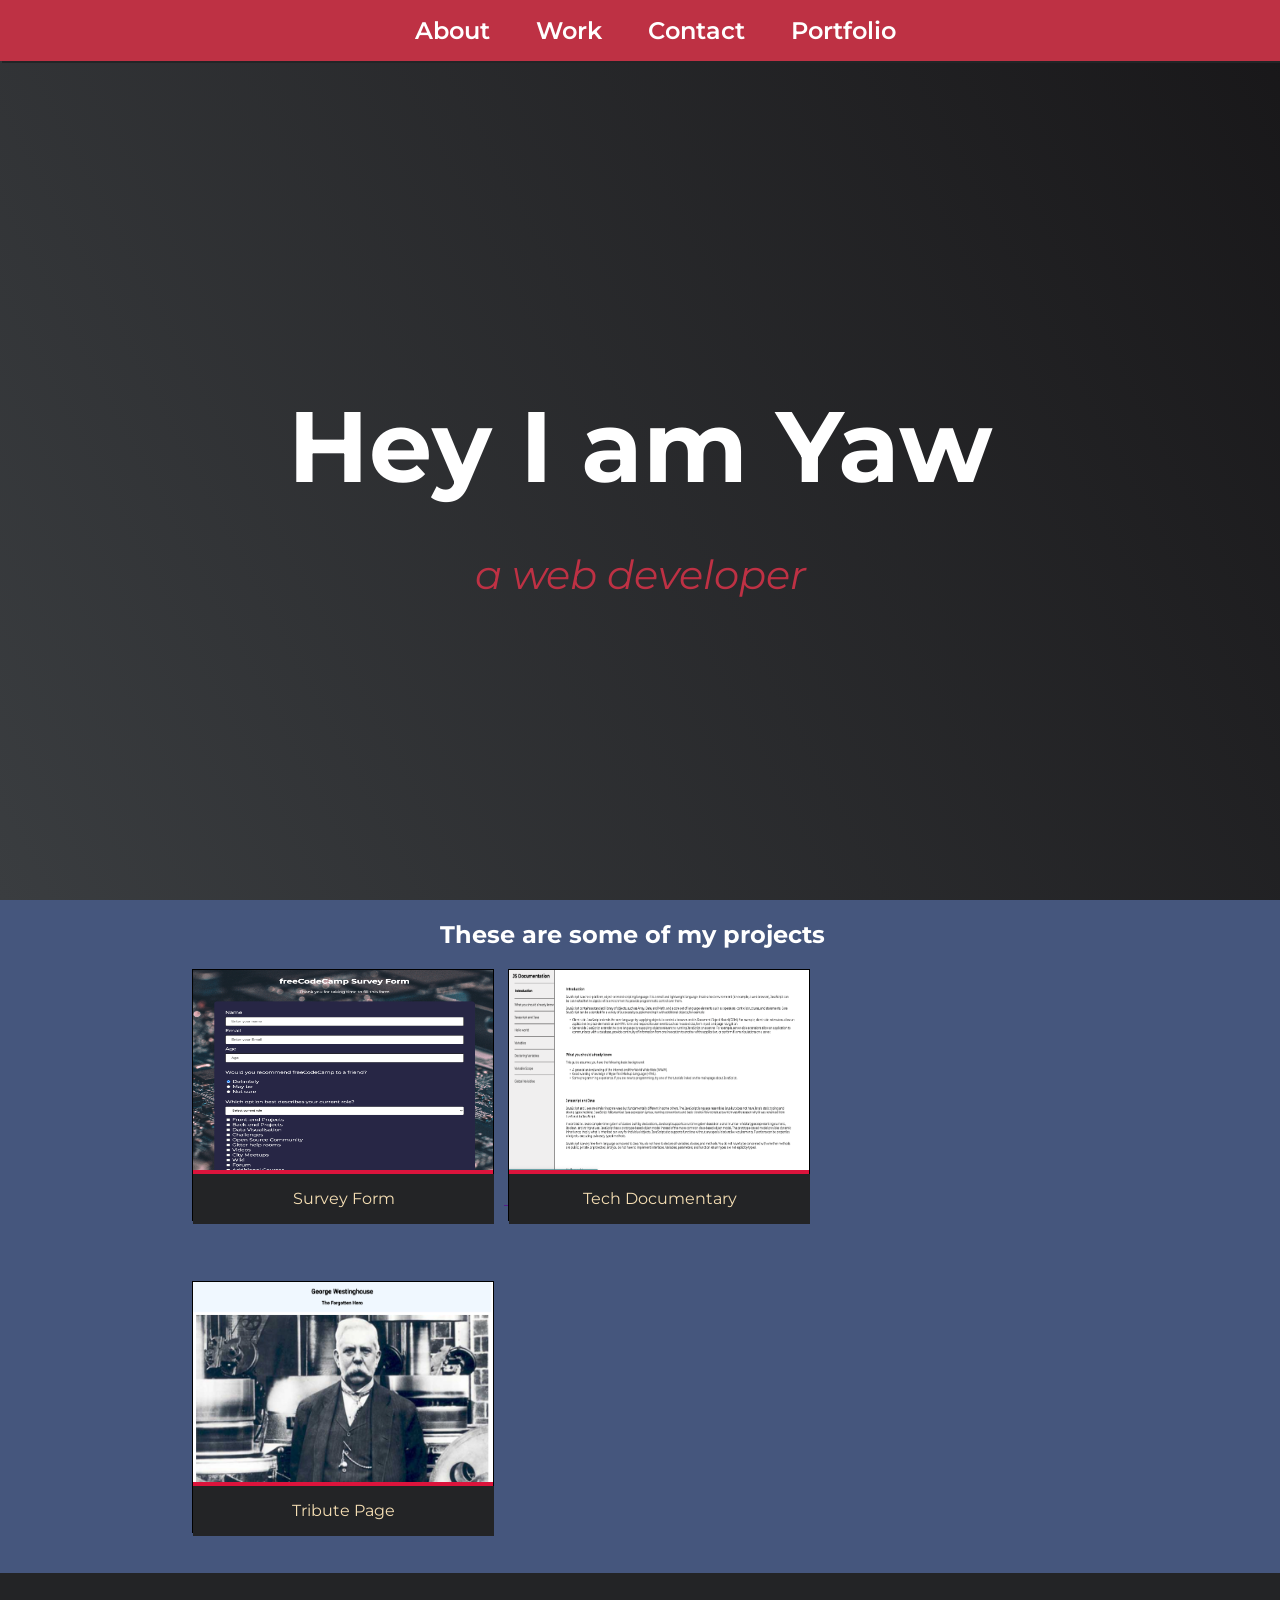
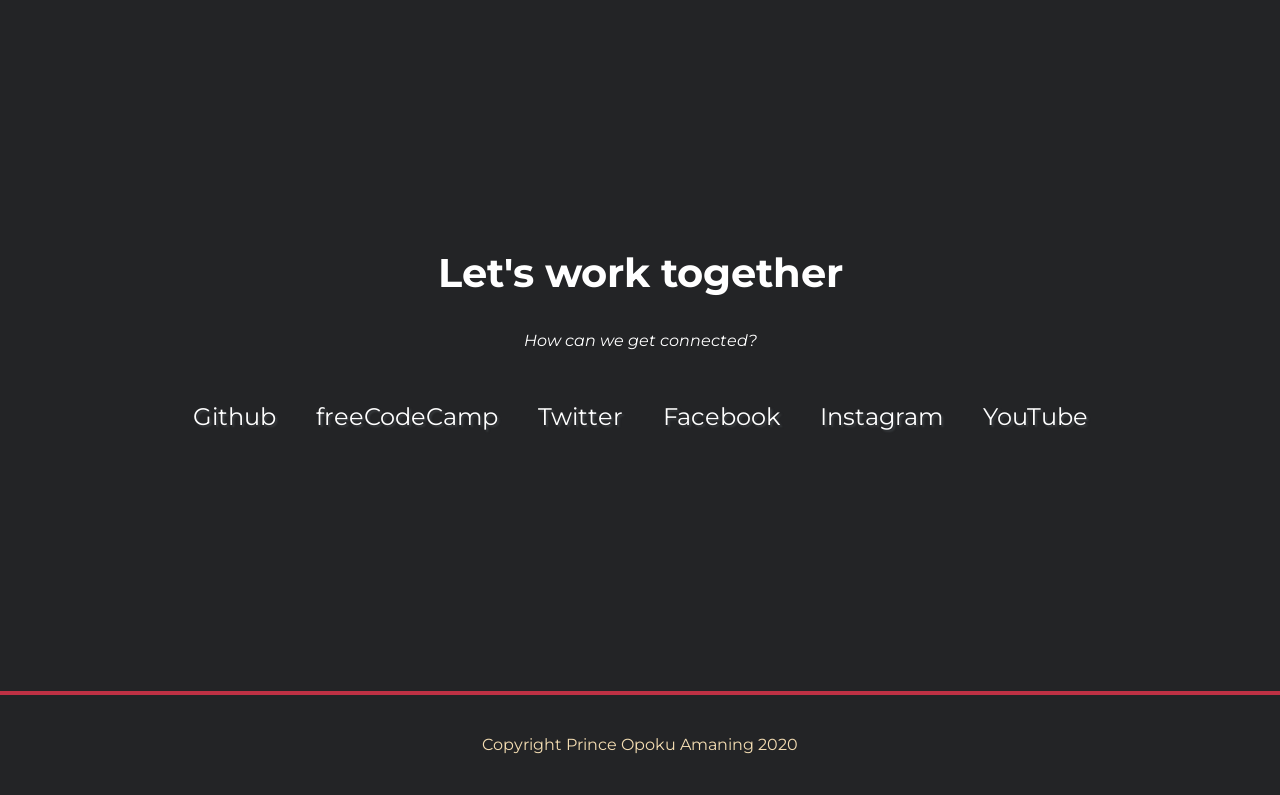
<file: index.html>
<!DOCTYPE html>
<html lang="en">

<head>
    <meta charset="UTF-8">
    <meta http-equiv="X-UA-Compatible" content="IE=edge">
    <meta name="viewport" content="width=device-width, initial-scale=1.0">
    <link rel="stylesheet" href="css/styles_portfolio.css">
    <title>Portfolio for freeCodeCamp Project</title>
</head>

<body>

    <nav id="navbar">
        <ul>
            <li><a href="">About</a></li>
            <li><a href="">Work</a></li>
            <li><a href="">Contact</a></li>
            <li><a href="#projects">Portfolio</a></li>
        </ul>
    </nav>
    <main>
        <section id="welcome-section">
            <h1>Hey I am Yaw</h1>
            <em>a web developer</em>
        </section>
        <div class="section">
            <section id="projects">
                <h2>These are some of my projects</h2>
                <a href="" id="project-link">
                    <div class="project-tile">
                        <img src="images/survey-form-page.png" alt="" width="300" height="200">
                        <figcaption>Survey Form</figcaption>
                    </div>
                </a>
                <a href="" id="project-link">
                    <div class="project-tile">
                        <img src="images/tech-doc.png" alt="" width="300" height="200">
                        <figcaption>Tech Documentary</figcaption>
                    </div>
                </a>
                <a href="" id="project-link">
                    <div class="project-tile">
                        <img src="images/tribute-page.png" alt="" width="300" height="200">
                        <figcaption>Tribute Page</figcaption>
                    </div>
                </a>
            </section>
        </div>

        <div id="profile">
            <h2>Let's work together</h2>
            <em>How can we get connected?</em>
            <div class="profile-link">
                <div class="btn">
                    <a href="https://github.com/opokuamaning" target="_blank" id="profile-link">Github</a>
                </div>
                <div class="btn">
                    <a href="https://www.freecodecamp.org/opokuamaning" target="_blank"
                        id="profile-link">freeCodeCamp</a>
                </div>
                <div class="btn">
                    <a href="https://twitter.com/amaningopoku" target="_blank" id="profile-link">Twitter</a>
                </div>
                <div class="btn">
                    <a href="#" target="_blank" id="profile-link">Facebook</a>
                </div>
                <div class="btn">
                    <a href="#" target="_blank" id="profile-link">Instagram</a>
                </div>
                <div class="btn">
                    <a href="#" target="_blank" id="profile-link">YouTube</a>
                </div>
            </div>
        </div>
        <hr>
        <footer>
            Copyright Prince Opoku Amaning 2020
        </footer>
    </main>
</body>

</html>
</file>
<file: css/styles_portfolio.css>
@import url('https://fonts.googleapis.com/css2?family=Montserrat:ital,wght@0,100;0,200;0,300;0,400;0,500;0,600;0,700;0,800;0,900;1,100;1,200;1,300;1,400;1,500;1,600;1,700;1,800;1,900&display=swap');
body{
    margin: 0;
    padding: 0;
    font-family: "Montserrat", sans-serif;
}
#navbar{
    background-color: #be3144;
    display: flex;
    justify-content: center;
    color: white;
    position: fixed;
    top: 0;
    left: 0;
    width: 100%;
    z-index: 10;
    box-shadow: 2px 2px #232426;
}
#navbar a{
    text-decoration: none;
    color: white;
    padding: 14px 16px;
    font-size: 1.5rem;
    font-weight: 600;
}
#navbar ul li{
    list-style-type: none;
    display: inline-block;
    margin-right: 10px;
}
#navbar ul li a:hover{
    background-color: #45567D;
    height: 100%;
}
#welcome-section{
    height: 100vh;
    width: 100%;
    background-color: #232426;
    color: white;
    display: flex;
    flex-direction: column;
    justify-content: center;
    align-items: center;
    background-image: linear-gradient(62deg, #3a3d40 0%, #181719 100%);
    margin-bottom: -20px !important;
}
#welcome-section h1{
    font-size: 100px;
}
#welcome-section em{
    font-size: 40px;
    color: #be3144;
    margin-top: -40px;
}
.section{
    background-color: #45567D;
    width: 100%;
    color: white;
    margin-bottom: -20px !important;
}
#projects{
    width: 70%;
    margin-left: auto;
    margin-right: auto;
    justify-content: center;
    align-items: center;

}
#projects h2{
    margin-left: auto;
    margin-right: auto;
    width: 400px;
    padding-top: 20px;
}
.project-tile{
    border: 1px solid black;
    width: 300px;
    height: 250px;
    background-color: crimson;
    margin-bottom: 60px;
    display: inline-block;
    margin-right: 10px;
}
figcaption{
    text-align: center;
    width: 301px;
    background-color: #232426;
    height: 50px;
    display: grid;
    align-items: center;
    color: wheat;
}
#profile h2{
    font-size: 40px;
}
#profile{
    height: 80vh;
    background-color: #232426;
    display: flex;
    flex-direction: column;
    justify-content: center;
    align-items: center;
    color: #fff;
    margin-bottom: -10px;
}
/* #profile a{
    color: white;
    text-decoration: none;
    margin-top: 4rem;
}
.btn{
    display: inline-flex;
    flex-direction: row !important;
    margin-left: auto;
    margin-right: auto;
    justify-content: center;
    align-items: center;
    flex-wrap: wrap;
    width: 100%;
} */
#profile .profile-link{
    display: inline-flex;
    width: 100%;
    flex-wrap: wrap;
    justify-content: center;
    align-items: center;
    margin-left: auto;
    margin-right: auto;
    padding-top: 2rem;
}
#profile .btn{
    margin: 5px;
    padding: 15px;
    color: white;
}
.btn a{
    color: white;
    text-decoration: none;
    text-shadow: 2px 2px 2px #3a3d40;
    font-size: 1.5rem;
}
.btn a:hover{
    transition: transform 0.3s ease-out;
    margin: 10px;
    color: #be3144;
}
hr{
    border: 3px solid  #be3144;
    width: 100%;
}
footer{
    background-color: #232426;
    width: 100%;
    height: 100px;
    margin-top: -10px;
    display: flex;
    flex-direction: column;
    align-items: center;
    justify-content: center;
    color: wheat;
}
@media (max-width: 600px){
    body{
        margin: 0;
        padding: 0;
        font-family: "Montserrat", sans-serif;
    }
    #welcome-section{
        height: 100vh;
        width: 100%;
        background-color: #232426;
        color: white;
        display: flex;
        flex-direction: column;
        justify-content: center;
        align-items: center;
        background-image: linear-gradient(62deg, #3a3d40 0%, #181719 100%);
        margin-bottom: -20px !important;
    }
    .project-tile{
        border: 1px solid black;
        width: 300px;
        height: 250px;
        background-color: crimson;
        margin-bottom: 60px;
        display: flex;
        flex-direction: column;
        margin-right: 10px;
    }
    #welcome-section h1{
        font-size: 50px;
    }
    #welcome-section em{
        font-size: 20px;
        color: #be3144;
    }
    #profile .profile-link{
        display: inline-flex;
        width: 100%;
        flex-wrap: wrap;
        justify-content: center;
        align-items: center;
        margin-left: auto;
        margin-right: auto;
        padding-top: 2rem;
    }
    #profile .btn{
        margin: 5px;
        padding: 15px;
        color: white;
    }
}
</file>
